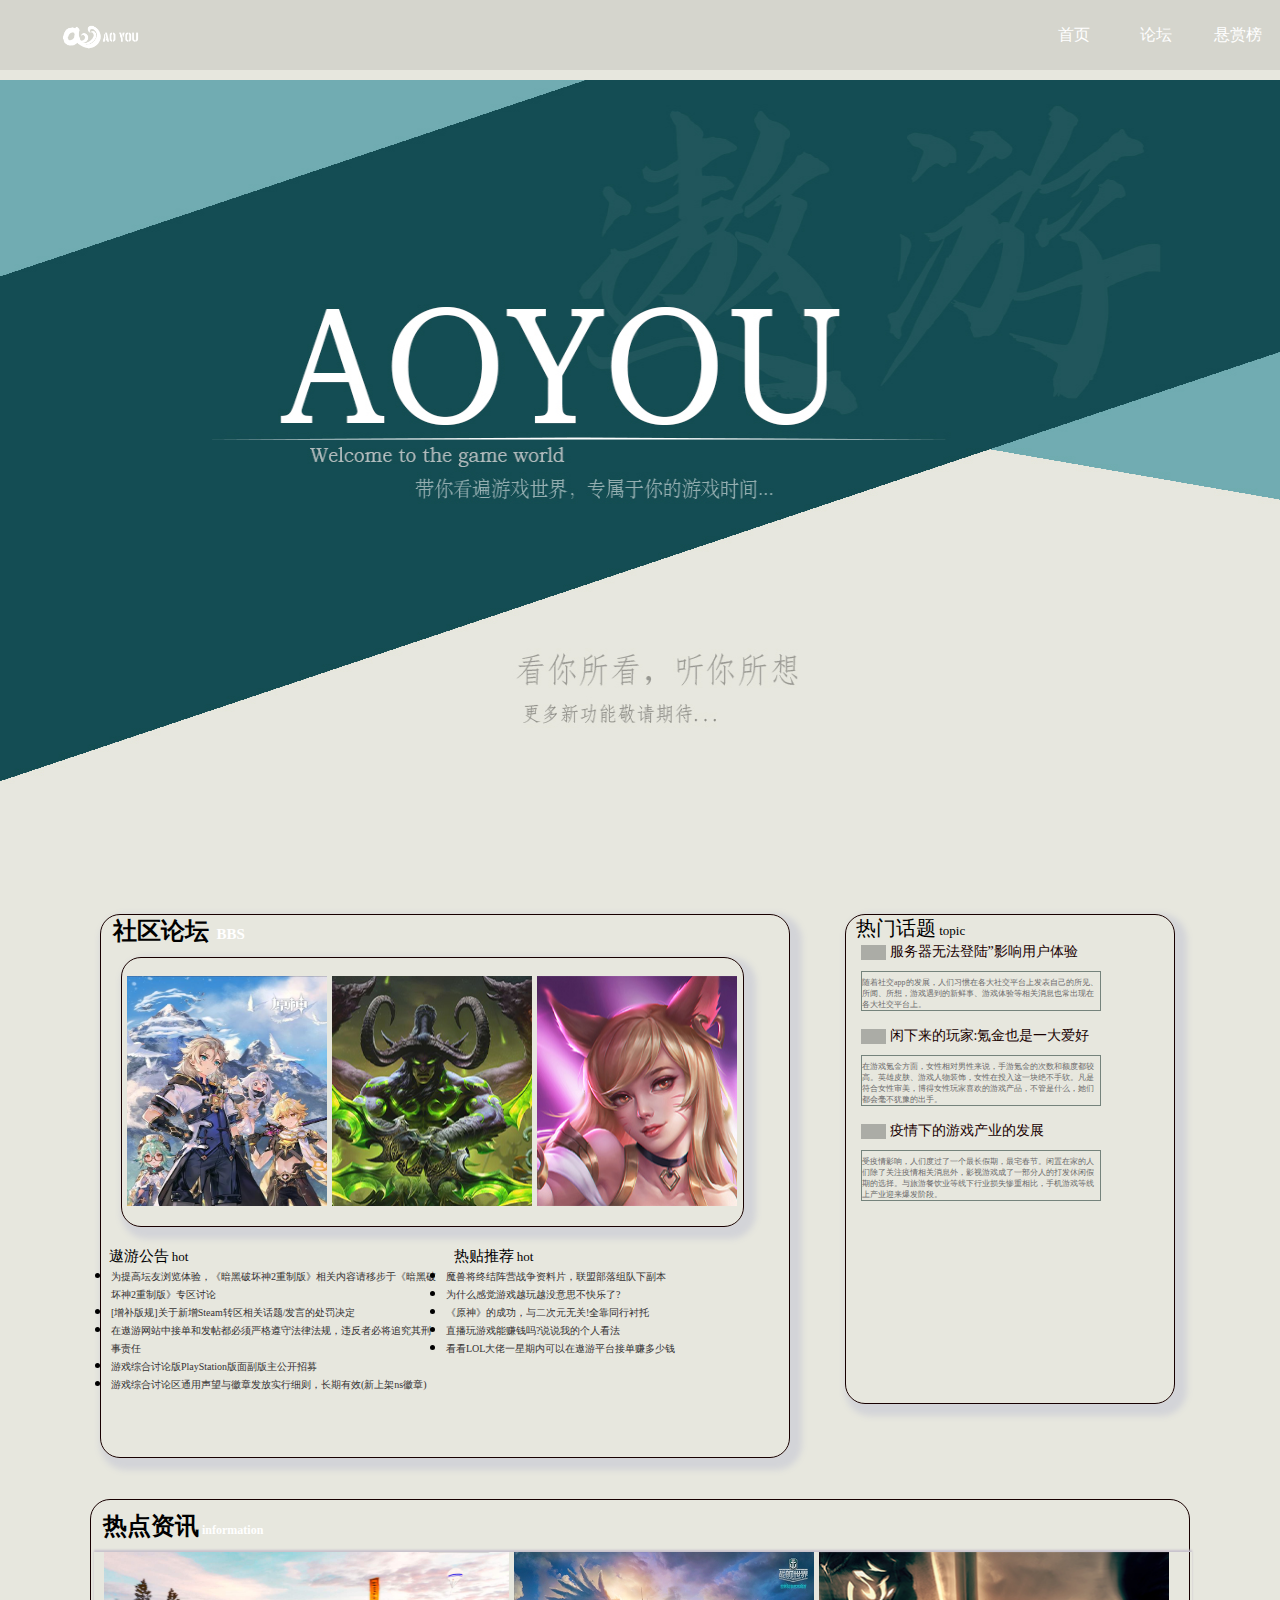
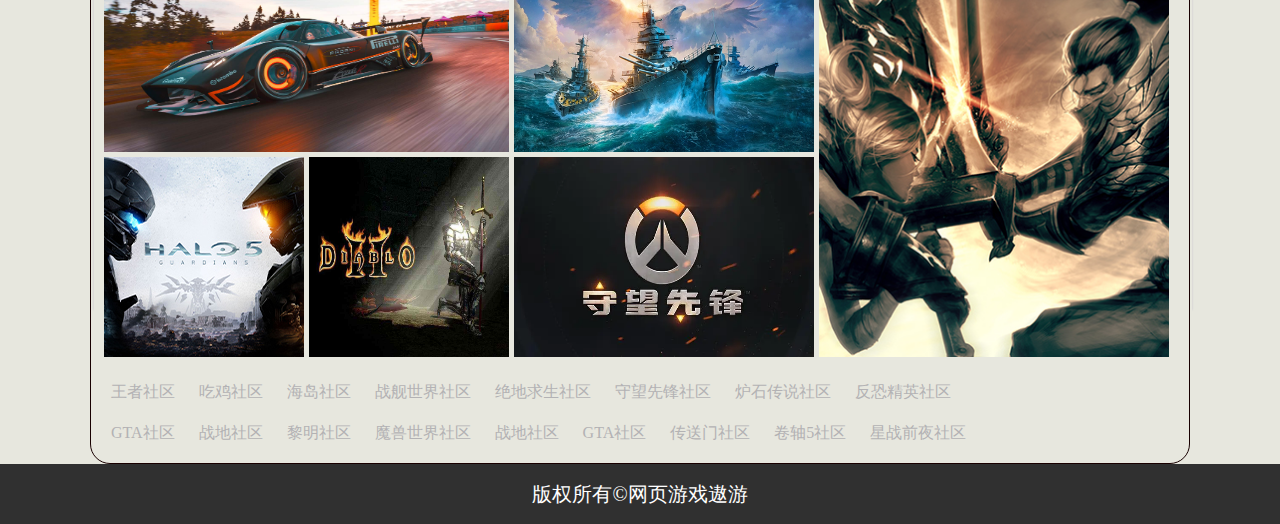
<file: aoyou-game-web/社区讨论/社区讨论1.html>
<!doctype html>
<html>

<head>
	<meta http-equiv="Content-Type" name="viewport" content="width=device-width, initial-scale=1" />
	<title>社区论坛</title>
	<link rel="stylesheet" href="css/base.css">
	<link rel="stylesheet" href="css/css.css">
</head>

<body>
	<div class="head">
		<div class="w">
			<div class="log">
				<img src="image/logo5.png" alt="">
			</div>
			<div class="dh_R">
				<ul>
					<li><a href="../主页/index.html">首页</a></li>
					<li><a href="社区讨论1.html">论坛</a></li>
					<li><a href="../项目网页/项目.html">悬赏榜</a></li>
					<!-- <li><a href="../登录注册/login.html">登录</a></li>
					<li><a href="../登录注册/register.html">注册</a></li> -->
				</ul>
			</div>
		</div>
	</div>
     <div class="banner">
     <img src="image/论坛.jpg" width="100%" height="800"/>
     </div>
	<div class="all">
		<div class="up">
			<div class="left">
			<h2>&nbsp;&nbsp;社区论坛<a>&nbsp;&nbsp;BBS</a></h2>
			<div class="left1">
				<li><img src="image/原神.jfif" alt=""></li>
				<li><img src="image/论坛3.jpg" alt=""></li>
				<li><img src="image/论坛4.jpg" alt=""></li>
			</div>
			<div class="left2">
				<div class="left2-1">
					<p>&nbsp;&nbsp;遨游公告<span>&nbsp;hot</span></p>
					<li><a href="#">为提高坛友浏览体验，《暗黑破坏神2重制版》相关内容请移步于《暗黑破坏神2重制版》专区讨论</a></li>
					<li><a href="#">[增补版规]关于新增Steam转区相关话题/发言的处罚决定</a></li>
					<li><a href="#">在遨游网站中接单和发帖都必须严格遵守法律法规，违反者必将追究其刑事责任</a></li>
					<li><a href="#">游戏综合讨论版PlayStation版面副版主公开招募</a></li>
					<li><a href="#">游戏综合讨论区通用声望与徽章发放实行细则，长期有效(新上架ns徽章)</a></li>

				</div>
				<div class="left2-2">
					<p>&nbsp;&nbsp;热贴推荐<span>&nbsp;hot</span></p>
					<li><a href="#">魔兽将终结阵营战争资料片，联盟部落组队下副本</a></li>
					<li><a href="#">为什么感觉游戏越玩越没意思不快乐了?</a></li>
					<li><a href="#">《原神》的成功，与二次元无关!全靠同行衬托</a></li>
					<li><a href="#">直播玩游戏能赚钱吗?说说我的个人看法</a></li>
					<li><a href="#">看看LOL大佬一星期内可以在遨游平台接单赚多少钱</a></li>
				</div>
				</div>
			</div>
				<div class="right">
					<p>&nbsp;&nbsp;热门话题<span>&nbsp;topic</span></p>
					<a href="#"><img src="image/未标题-1.jpg" />&nbsp;服务器无法登陆”影响用户体验</a>
					<div class="right1">
						<em> 随着社交app的发展，人们习惯在各大社交平台上发表自己的所见、所闻、所想，游戏遇到的新鲜事、游戏体验等相关消息也常出现在各大社交平台上。</em>
					</div>
					<a href="#"><img src="image/未标题-1.jpg" />&nbsp;闲下来的玩家:氪金也是一大爱好</a>
					<div class="right1">
						<em>
							在游戏氪金方面，女性相对男性来说，手游氪金的次数和额度都较高。英雄皮肤、游戏人物装饰，女性在投入这一块绝不手软。凡是符合女性审美，博得女性玩家喜欢的游戏产品，不管是什么，她们都会毫不犹豫的出手。</em>
					</div>
					<a href="#"><img src="image/未标题-1.jpg" />&nbsp;疫情下的游戏产业的发展</a>
					<div class="right1">
						<em>
							受疫情影响，人们度过了一个最长假期，最宅春节。闲置在家的人们除了关注疫情相关消息外，影视游戏成了一部分人的打发休闲假期的选择。与旅游餐饮业等线下行业损失惨重相比，手机游戏等线上产业迎来爆发阶段。</em>
					</div>
				</div>
			</div>
		<div class="down">
			<h2>&nbsp;&nbsp;热点资讯<a><span>&nbsp;information</span></a></h2>
			<div class="image">
				<div class="box1">
					<div class="top1"><img src="image/14.png" alt=""></div>
					<div class="topl"><img src="image/论坛1.jpg" alt=""></div>
					<div class="topl"><img src="image/暗黑破坏神.jfif" alt=""></div>
				</div>

				<div class="box2">
					<div class="zt"><img src="image/战舰世界.webp" alt=""></div>
					<div class="zt"><img src="image/守望先锋.webp" alt=""></div>
				</div>
				<div class="box3">
					<img src="image/论坛2.jpg" alt="">
				</div>
			</div>
			<div class="community1">
				<a href="#">王者社区</a>
				<a href="#">吃鸡社区</a>
				<a href="#">海岛社区</a>
				<a href="#">战舰世界社区</a>
				<a href="#">绝地求生社区</a>
				<a href="#">守望先锋社区</a>
				<a href="#">炉石传说社区</a>
				<a href="#">反恐精英社区</a>
			</div>
			<div class="community1">
				<a href="#">GTA社区</a>
				<a href="#">战地社区</a>
				<a href="#">黎明社区</a>
				<a href="#">魔兽世界社区</a>
				<a href="#">战地社区</a>
				<a href="#">GTA社区</a>
				<a href="#">传送门社区</a>
				<a href="#">卷轴5社区</a>
				<a href="#">星战前夜社区</a>
			</div>
		</div>
		<div class="end">
			<div class="img">
		<p>版权所有&copy;网页游戏遨游</p>
			</div>
		</div>
	</div>
</body>

</html>
</file>
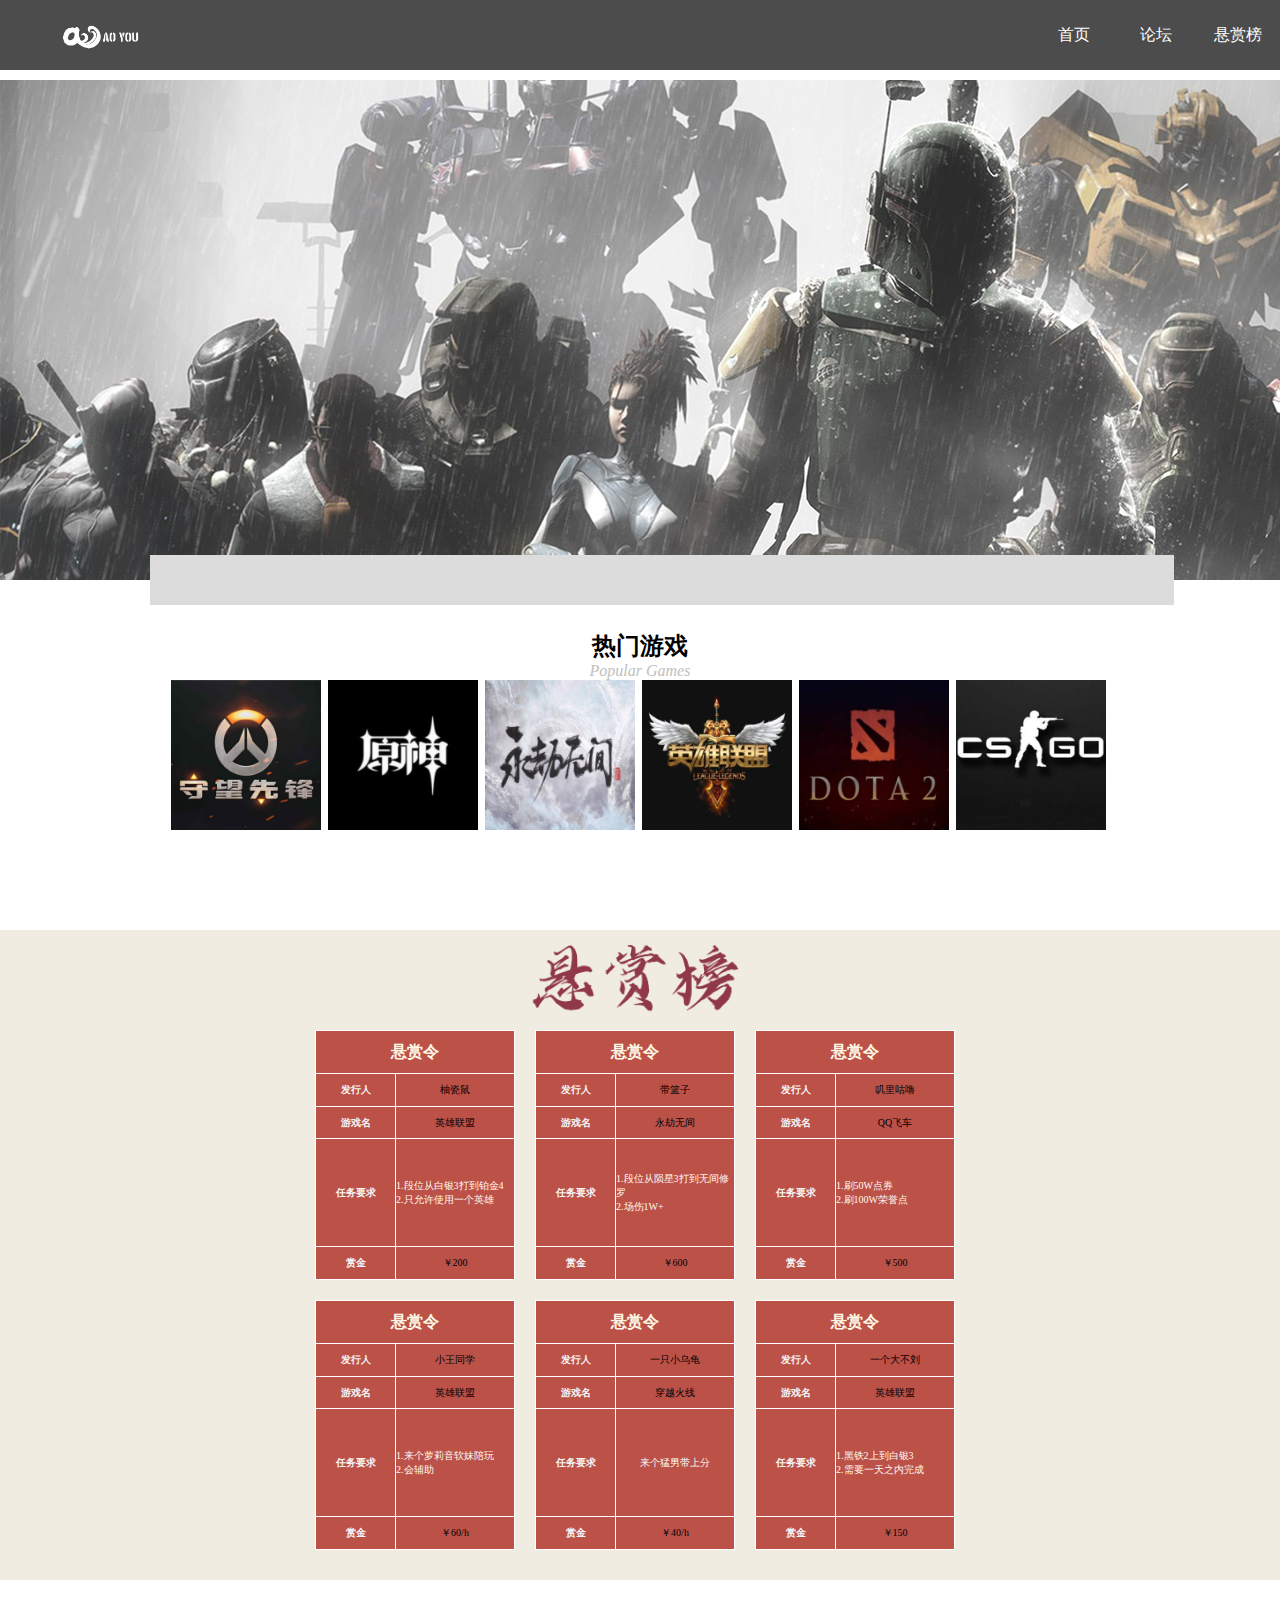
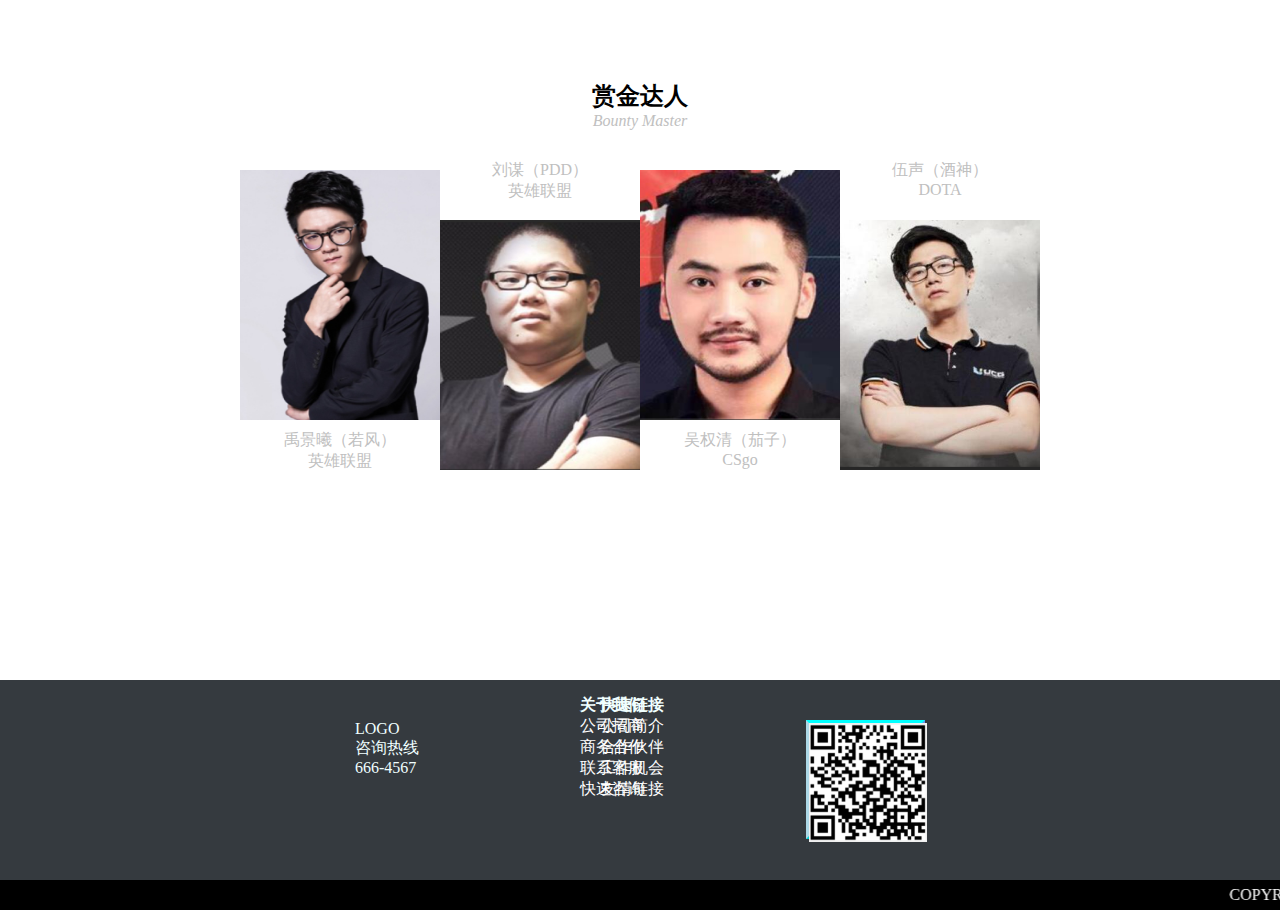
<file: aoyou-game-web/项目网页/项目.html>
<!DOCTYPE html>
<html lang="en">

<head>
    <meta charset="UTF-8">
    <meta http-equiv="X-UA-Compatible" content="IE=edge">
    <meta name="viewport" content="width=device-width, initial-scale=1.0">
    <title>Document</title>

    <script src="js/test.js"></script>
    <link rel="stylesheet" href="css/style.css">
    <link rel="stylesheet" href="css/base.css">
</head>

<body>
    <div class="head">
        <div class="www">
            <div class="log">
                <img src="photot/logo5.png" alt="">
            </div>
            <div class="dh_R">
                <ul>
                    <li><a href="../主页/index.html">首页</a></li>
                    <li><a href="../社区讨论/社区讨论1.html">论坛</a></li>
                    <li><a href="项目.html">悬赏榜</a></li>
                    <!-- <li><a href="">注册</a></li>
                    <li><a href="">登录</a></li> -->
                </ul>
            </div>
        </div>
    </div>
    <div class="banner">
        <div class="tv">
            <img src="photot/悬赏令2.jpg">
            <img src="photot/悬赏令3.jpg">
            <img src="photot/悬赏令4.jpg">
            <img src="photot/悬赏令5.jpg">
        </div>
    </div>
    <div class="show">
        <div class="middle"></div>
        <h2>热门游戏</h2>
        <p><i>Popular Games</i></p>
        <div class="box">

            <div class="box1"><img src="photot/11.jpg" alt=""></div>
            <div class="box1"><img src="photot/22.jpg" alt=""></div>
            <div class="box1"><img src="photot/33.jpg" alt=""></div>
            <div class="box1"><img src="photot/44.jpg" alt=""></div>
            <div class="box1"><img src="photot/55.jpg" alt=""></div>
            <div class="box1"><img src="photot/66.jpg" alt=""></div>
        </div>
    </div>
    <div class="show2">
        <div class="xsb">
            <img src="photot/悬赏榜.png">
        </div>
        <div class="box_2">
            <div class="w">
                <span class="box7">
                    <table border="1" class="bg" style="border-collapse: collapse; background-color: #bc5148;">
                        <tr>
                            <th colspan="2" style="text-align: center; height: 40px; color:#fef8e6
                            ">悬赏令</th>
                        </tr>
                        <tr style="text-align: center; height: 30px;">
                            <th style="width: 80px; font-size: 10px; color:#f6f5f5;">发行人</th>
                            <td style="font-size: 10px;">柚瓷鼠</td>
                        </tr>
                        <tr style="text-align: center; height: 30px;">
                            <th style="width: 80px; font-size: 10px; color:#f6f5f5;">游戏名</th>
                            <td style="font-size: 10px;">英雄联盟</td>
                        </tr>
                        <tr style="text-align: center; height: 100px;">
                            <th style="width: 80px; font-size: 10px; color:#f6f5f5;">任务要求</th>
                            <td style="font-size: 10px; color:floralwhite; text-align: left;">
                                <p>1.段位从白银3打到铂金4</p>
                                <p>2.只允许使用一个英雄</p>
                            </td>
                        </tr>
                        <tr style="text-align: center; height: 30px;">
                            <th style="width: 80px; font-size: 10px; color:#f6f5f5;">赏金</th>
                            <td style="font-size: 10px;">￥200</td>
                        </tr>
                    </table>
                </span>
                <span class="box7">
                    <table border="1" class="bg" style="border-collapse: collapse; background-color: #bc5148;">
                        <tr>
                            <th colspan="2" style="text-align: center; height: 40px;color:#fef8e6;">悬赏令</th>
                        </tr>
                        <tr style="text-align: center; height: 30px;">
                            <th style="width: 80px; font-size: 10px; color:#f6f5f5;">发行人</th>
                            <td style="font-size: 10px;">带篮子</td>
                        </tr>
                        <tr style="text-align: center; height: 30px;">
                            <th style="width: 80px; font-size: 10px; color:#f6f5f5;">游戏名</th>
                            <td style="font-size: 10px;">永劫无间</td>
                        </tr>
                        <tr style="text-align: center; height: 100px;">
                            <th style="width: 80px; font-size: 10px; color:#f6f5f5;">任务要求</th>
                            <td style="font-size: 10px;color:floralwhite;  text-align: left;">
                                <p>1.段位从陨星3打到无间修罗</p>
                                <p>2.场伤1W+</p>
                            </td>
                        </tr>
                        <tr style="text-align: center; height: 30px;">
                            <th style="width: 80px; font-size: 10px; color:#f6f5f5;">赏金</th>
                            <td style="font-size: 10px;">￥600</td>
                        </tr>
                    </table>
                </span>
                <span class="box7">
                    <table border="1" class="bg" style="border-collapse: collapse; background-color: #bc5148;">
                        <tr>
                            <th colspan="2" style="text-align: center; height: 40px;color:#fef8e6;">悬赏令</th>
                        </tr>
                        <tr style="text-align: center; height: 30px;">
                            <th style="width: 80px; font-size: 10px; color:#f6f5f5;">发行人</th>
                            <td style="font-size: 10px;">叽里咕噜</td>
                        </tr>
                        <tr style="text-align: center; height: 30px;">
                            <th style="width: 80px; font-size: 10px; color:#f6f5f5;">游戏名</th>
                            <td style="font-size: 10px;">QQ飞车</td>
                        </tr>
                        <tr style="text-align: center; height: 100px;">
                            <th style="width: 80px; font-size: 10px; color:#f6f5f5;">任务要求</th>
                            <td style="font-size: 10px;color:floralwhite;  text-align: left;">
                                <p>1.刷50W点券</p>
                                <p>2.刷100W荣誉点</p>
                            </td>
                        </tr>
                        <tr style="text-align: center; height: 30px;">
                            <th style="width: 80px; font-size: 10px; color:#f6f5f5;">赏金</th>
                            <td style="font-size: 10px;">￥500</td>
                        </tr>
                    </table>
                </span>
                <span class="box7">
                    <table border="1" class="bg" style="border-collapse: collapse; background-color: #bc5148;">
                        <tr>
                            <th colspan="2" style="text-align: center; height: 40px;color:#fef8e6;">悬赏令</th>
                        </tr>
                        <tr style="text-align: center; height: 30px;">
                            <th style="width: 80px; font-size: 10px; color:#f6f5f5;">发行人</th>
                            <td style="font-size: 10px;">小王同学</td>
                        </tr>
                        <tr style="text-align: center; height: 30px;">
                            <th style="width: 80px; font-size: 10px; color:#f6f5f5;">游戏名</th>
                            <td style="font-size: 10px;">英雄联盟</td>
                        </tr>
                        <tr style="text-align: center; height: 100px;">
                            <th style="width: 80px; font-size: 10px; color:#f6f5f5;">任务要求</th>
                            <td style="font-size: 10px;color:floralwhite;  text-align: left;">
                                <p>1.来个萝莉音软妹陪玩</p>
                                <p>2.会辅助</p>
                            </td>
                        </tr>
                        <tr style="text-align: center; height: 30px;">
                            <th style="width: 80px; font-size: 10px; color:#f6f5f5;">赏金</th>
                            <td style="font-size: 10px;">￥60/h</td>
                        </tr>
                    </table>
                </span>
                <span class="box7">
                    <table border="1" class="bg" style="border-collapse: collapse; background-color: #bc5148;">
                        <tr>
                            <th colspan="2" style="text-align: center; height: 40px;color:#fef8e6;">悬赏令</th>
                        </tr>
                        <tr style="text-align: center; height: 30px;">
                            <th style="width: 80px; font-size: 10px; color:#f6f5f5;">发行人</th>
                            <td style="font-size: 10px;">一只小乌龟</td>
                        </tr>
                        <tr style="text-align: center; height: 30px;">
                            <th style="width: 80px; font-size: 10px; color:#f6f5f5;">游戏名</th>
                            <td style="font-size: 10px;">穿越火线</td>
                        </tr>
                        <tr style="text-align: center; height: 100px;">
                            <th style="width: 80px; font-size: 10px; color:#f6f5f5;">任务要求</th>
                            <td style="font-size: 10px;color:floralwhite; ">
                                <p>来个猛男带上分</p>
                            </td>
                        </tr>
                        <tr style="text-align: center; height: 30px;">
                            <th style="width: 80px; font-size: 10px; color:#f6f5f5;">赏金</th>
                            <td style="font-size: 10px;">￥40/h</td>
                        </tr>
                    </table>
                </span>
                <span class="box7">
                    <table border="1" class="bg" style="border-collapse: collapse; background-color: #bc5148; ">
                        <tr>
                            <th colspan="2" style="text-align: center; height: 40px;color:#fef8e6;">悬赏令</th>
                        </tr>
                        <tr style="text-align: center; height: 30px;">
                            <th style="width: 80px; font-size: 10px; color:#f6f5f5;">发行人</th>
                            <td style="font-size: 10px;">一个大不刘</td>
                        </tr>
                        <tr style="text-align: center; height: 30px;">
                            <th style="width: 80px; font-size: 10px; color:#f6f5f5;">游戏名</th>
                            <td style="font-size: 10px;">英雄联盟</td>
                        </tr>
                        <tr style="text-align: center; height: 100px;">
                            <th style="width: 80px; font-size: 10px; color:#f6f5f5;">任务要求</th>
                            <td style="font-size: 10px;color:floralwhite;  text-align: left;">
                                <p>1.黑铁2上到白银3</p>
                                <p>2.需要一天之内完成</p>
                            </td>
                        </tr>
                        <tr style="text-align: center; height: 30px;">
                            <th style="width: 80px; font-size: 10px; color:#f6f5f5;">赏金</th>
                            <td style="font-size: 10px;">￥150</td>
                        </tr>
                    </table>
                </span>
            </div>
        </div>
    </div>

    <div class="team">
        <h2>赏金达人</h2>
        <p><i>Bounty Master</i></p>
        <div class="box_3">
            <div class="ww">
                <div class="box11">
                    <img src="photot/111.jpg">
                    <div class="box15">
                        <p>禹景曦（若风）</p>
                        <p>英雄联盟</p>
                    </div>
                </div>
                <div class="box12">
                    <img src="photot/222.jpg">
                    <div class="box16">
                        <p>刘谋（PDD）</p>
                        <p>英雄联盟</p>
                    </div>
                </div>
                <div class="box11">
                    <img src="photot/333.jpg">
                    <div class="box15">
                        <p>吴权清（茄子）</p>
                        <p>CSgo</p>
                    </div>
                </div>
                <div class="box12">
                    <img src="photot/444.jpg">
                    <div class="box16">
                        <p>伍声（酒神）</p>
                        <p>DOTA</p>
                    </div>
                </div>
            </div>

        </div>
    </div>
    <div class="final">
        <div class="no1">
            <div class="logo">LOGO</div>
            <div class="number">
                <p>咨询热线</p>
                <p>666-4567</p>
            </div>
        </div>
        <div class="no2">
            <h4>快速链接</h4>
            <li><a href="#">公司简介</a></li>
            <li><a href="#">合作伙伴</a></li>
            <li><a href="#">工作机会</a></li>
            <li><a href="#">友情链接</a></li>
        </div>
        <div class="no3">
            <h4>关于我们</h4>
            <li><a href="#">公司招商</a></li>
            <li><a href="#">商务合作</a></li>
            <li><a href="#">联系客服</a></li>
            <li><a href="#">快速咨询</a></li>
        </div>

        <div class="no4">
            <img src="photot/6T({N2(W_1XWT)G9TIZEM7I.png" alt="text">
        </div>

        <div class="footer">
            <marquee>
                <p>COPYRIGHT ☉湘TikP备999999999号—IPLS证书：湘L—20020814</p>
            </marquee>
        </div>
    </div>
</body>

</html>
</file>
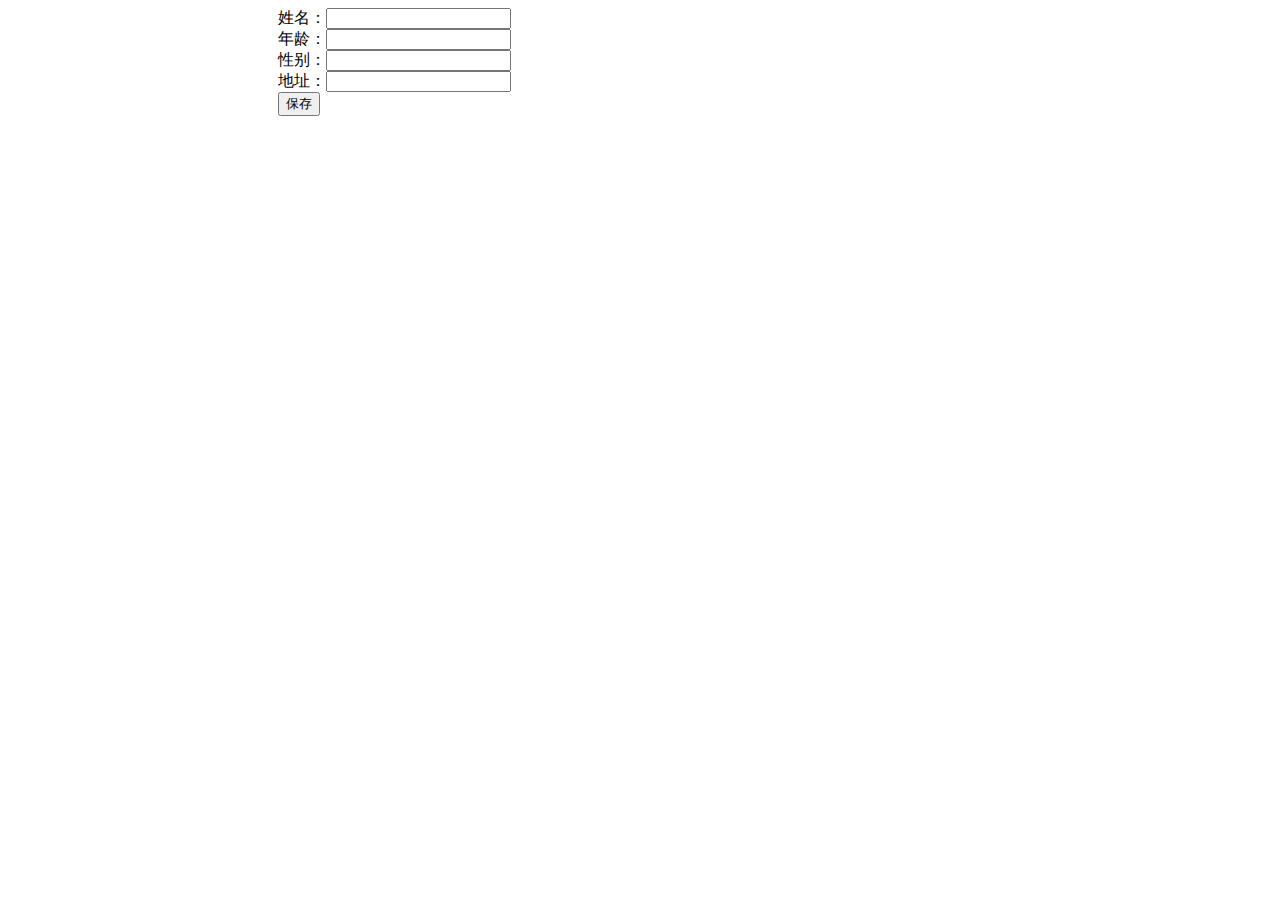
<file: service/demo/src/main/resources/templates/insertPage.html>
<!DOCTYPE html>
<html lang="en" xmlns:th="http://www.thymeleaf.org">
<head>
    <meta charset="UTF-8">
    <title>添加用户</title>
    <link rel="stylesheet" type="text/css" th:href="@{/css/bootstrap.css}"/>
</head>

<body>

<div style="width:800px;height:100%;margin-left:270px;">
    <form action="/user/insert" method="get">
        姓名：<input class="form-control" type="text" th:value="${name}" name="name"><br>
        年龄：<input class="form-control" type="text" th:value="${age}" name="age"><br>
        性别：<input class="form-control" type="text" th:value="${sex}" name="sex"><br>
        地址：<input class="form-control" type="text" th:value="${address}" name="address"><br>
        <button class="btn btn-primary btn-lg btn-block">保存</button>
    </form>
</div>

</body>
</html>
</file>
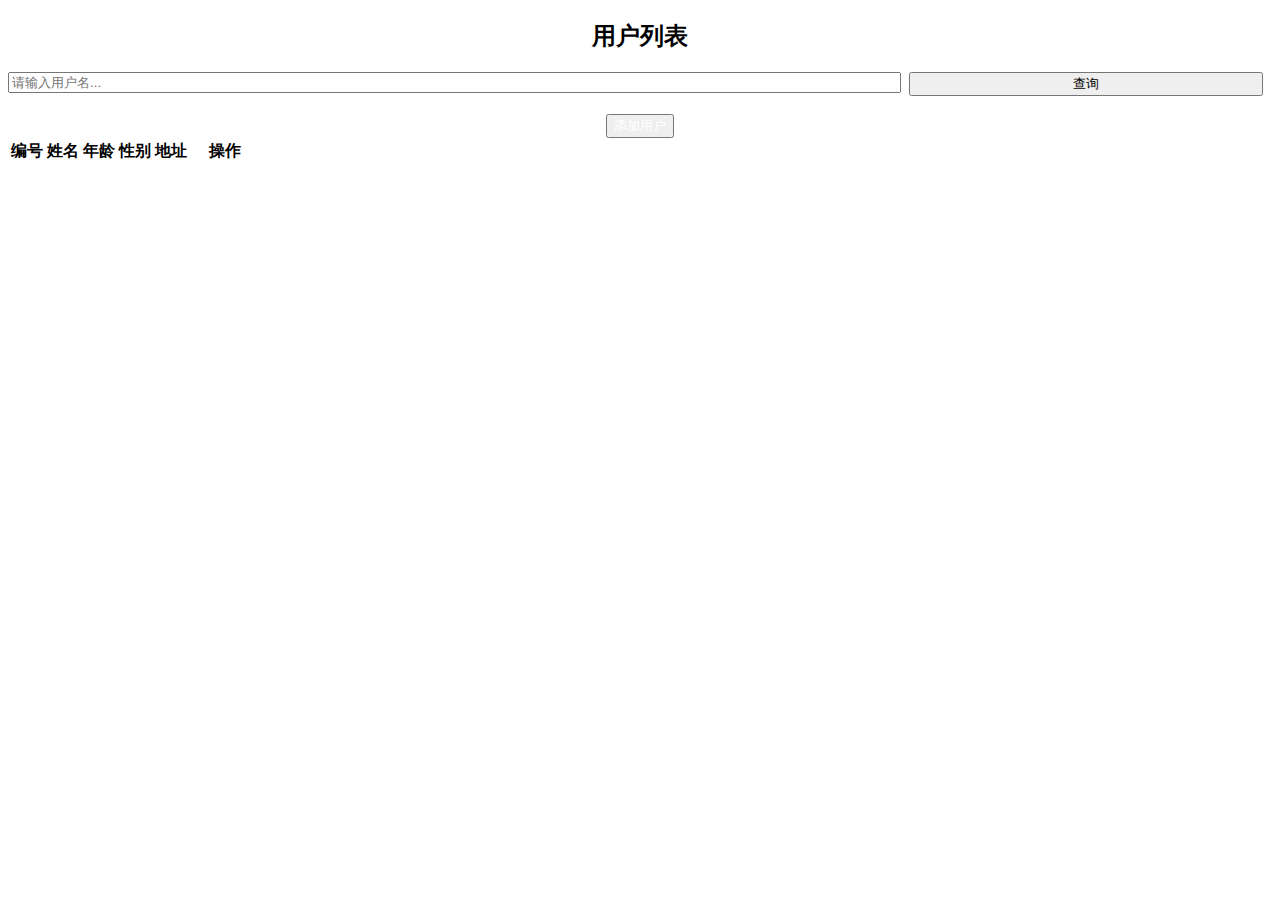
<file: service/demo/src/main/resources/templates/other.html>
<!DOCTYPE html>
<html lang="en" xmlns:th="http://www.thymeleaf.org">
<head>
    <meta http-equiv="Content-Type" content="text/html; charset=UTF-8"/>
    <title>用户列表</title>
    <link rel="stylesheet" type="text/css" th:href="@{/css/bootstrap.css}"/>
    <script type="text/javascript" th:src="@{/js/jquery.min.js}"></script>
    <script type="text/javascript" th:src="@{/js/bootstrap.min.js}"></script>
</head>

<style>
    a {
        color: #fff;
    }
</style>

<body>
<h2 style="text-align: center">用户列表</h2>
<div style="text-align: center;">
    <div class="btn-group">
        <form th:action="@{'/user/find'}">
            <input name="name" class="form-control" type="text" placeholder="请输入用户名..." style="float: left; width:70%;"/>
            <input class="btn btn-primary form-control" type="submit" value="查询" style="width: 28%"/>
        </form>
    </div>&nbsp&nbsp
    <div class="btn-group">
        <button class="btn btn-primary form-control btn-sm"><a th:href="@{'/user/insertPage'}">添加用户</a></button>
    </div>
</div>
<table class="table table-striped table-bordered table-hover text-center">
    <thead>
    <tr style="text-align:center">
        <th>编号</th>
        <th>姓名</th>
        <th>年龄</th>
        <th>性别</th>
        <th>地址</th>
        <th>操作</th>
    </tr>
    </thead>
    <tbody>
    <tr th:each="users:${users}">
        <td th:text="${users.id}"></td>
        <td th:text="${users.name}"></td>
        <td th:text="${users.age}"></td>
        <td th:text="${users.sex}"></td>
        <td th:text="${users.address}"></td>
        <td>
            <a class="btn btn-primary" th:href="@{'/user/updatePage/'+${users.id}}">修改</a>
            <a class="btn btn-danger" th:href="@{'/user/delete/'+${users.id}}">删除</a>
        </td>
    </tr>
    </tbody>
</table>
</body>
</html>
</file>
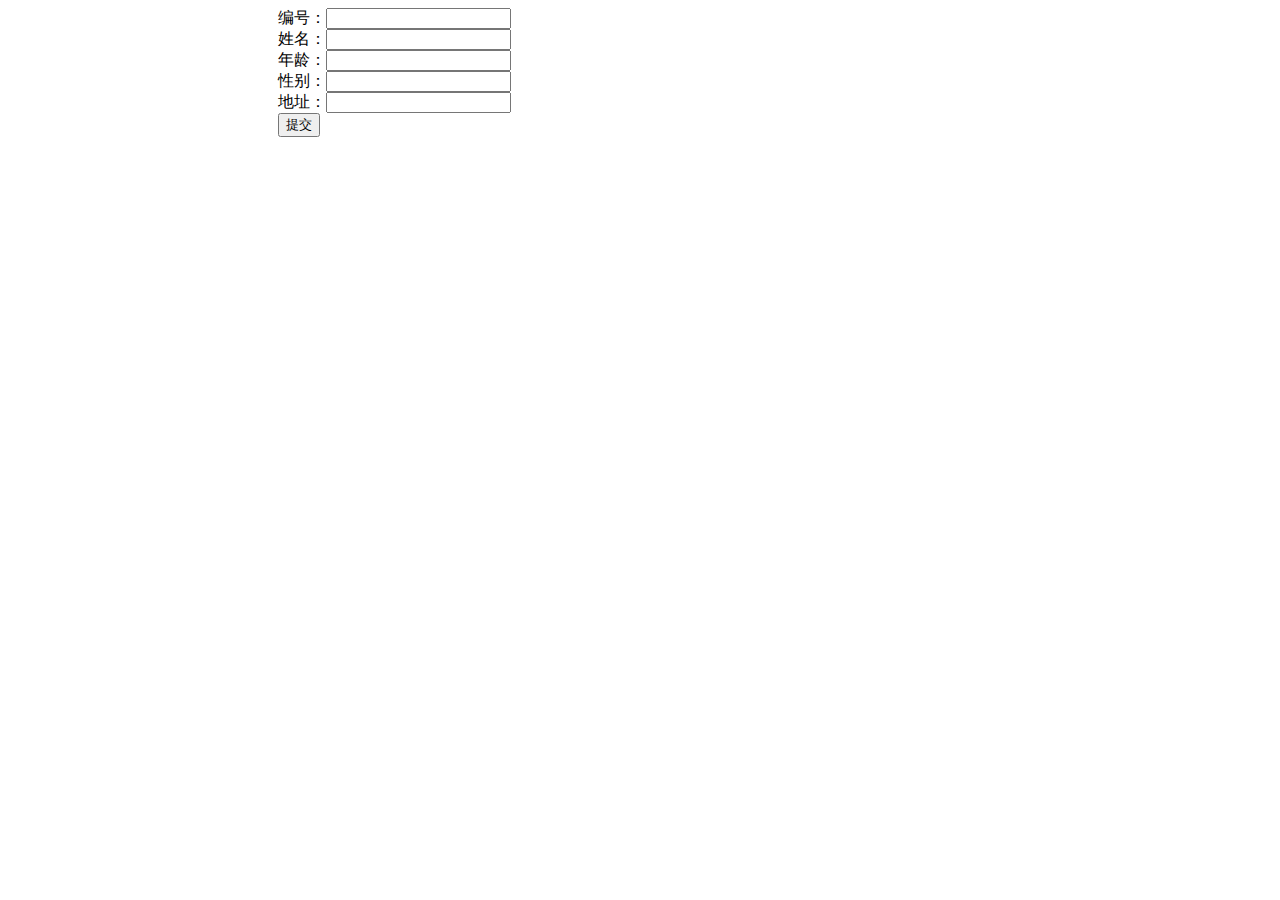
<file: service/demo/src/main/resources/templates/updatePage.html>
<!DOCTYPE html>
<html lang="en" xmlns:th="http://www.thymeleaf.org">
<head>
    <meta charset="UTF-8">
    <title>修改用户</title>
    <link rel="stylesheet" type="text/css" th:href="@{/css/bootstrap.css}"/>
</head>
<body>

<div style="width:800px;height:100%;margin-left:270px;">
    <form action="/user/update" method="post">
        编号：<input class="form-control" name="id" type="text" th:value="${user.id}" readonly="readonly"><br>
        姓名：<input class="form-control" type="text" th:value="${user.name}" name="name"><br>
        年龄：<input class="form-control" type="text" th:value="${user.age}" name="age"><br>
        性别：<input class="form-control" type="text" th:value="${user.sex}" name="sex"><br>
        地址：<input class="form-control" type="text" th:value="${user.address}" name="address"><br>
        <button class="btn btn-primary btn-lg btn-block" type="submit">提交</button>
    </form>
</div>

</body>
</html>
</file>
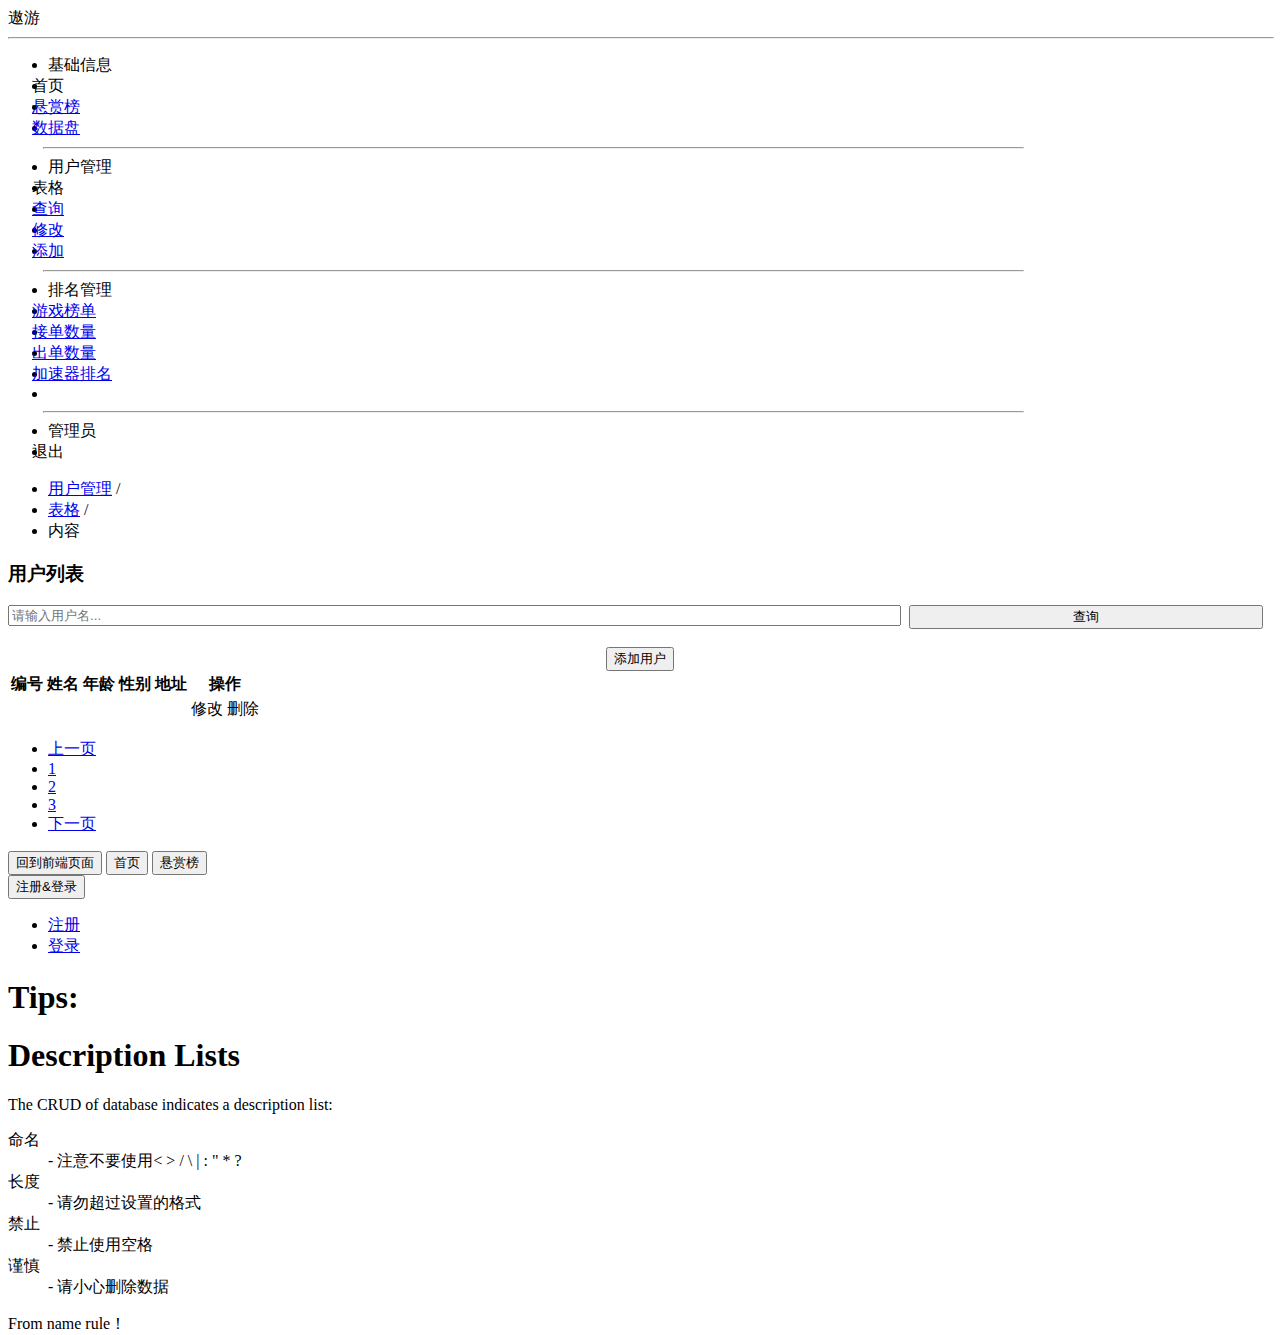
<file: service/demo/src/main/resources/templates/userList.html>
<!DOCTYPE html>
<html lang="en" xmlns:th="http://www.thymeleaf.org">
<!--xmlns="http://www.w3.org/1999/xhtml"-->
<head>
    <meta charset="utf-8">
    <title></title>
    <link rel="stylesheet" th:href="@{/css/bootstrap.css}">
    <link rel="stylesheet" th:href="@{/css/bootstrap-grid.min.css}">

    <style type="text/css">
        .nav-link {
            margin-left: -1em;
        }

        .nav-hr-1 {
            width: 100%;
        }

        .nav-hr-2 {
            width: 80%;
            margin-left: -0.3em;
        }

        .col-3 span {
            display: inline-block;
            width: 75px;
            height: 75px;
            margin: 6px;
            background-color: #f9f9f9;
        }
    </style>
</head>
<body>
<div class="container-fluid">

    <div class="row" style="height: 978px;">
        <div class="col-md-1 col-md-push-3">
            <!-- 垂直导航栏 -->
            <nav class="navbar">
                <!-- logo -->
                <a class="navbar-brand" th:href="@{gameIndex}"><img th:src="@{/img/logo2.png}" alt="">遨游</a>
                <hr class="nav-hr-1">
                <!-- 列表信息Links -->
                <ul class="nav-item list-unstyled justify-content-center">
                    <li class="nav-header text-secondary">
                        基础信息
                    </li>
                    <li>
                        <a class="nav-link active" th:href="@{gameIndex}">首页</a>
                    </li>
                    <li>
                        <a class="nav-link" href="#">悬赏榜</a>
                    </li>
                    <li>
                        <a class="nav-link" href="#">数据盘</a>
                    </li>
                    <hr class="nav-hr-2">
                    <li class="nav-header text-secondary">
                        用户管理
                    </li>
                    <li>
                        <a class="nav-link" th:href="@{userList}">表格</a>
<!--                        不能写userList.html了，因为重新定了-->
                    </li>
                    <li>
                        <a class="nav-link" href="#">查询</a>
                    </li>
                    <li>
                        <a class="nav-link" href="#">修改</a>
                    </li>
                    <li>
                        <a class="nav-link" href="#">添加</a>
                    </li>
                    <hr class="nav-hr-2">
                    <li class="nav-header text-secondary">
                        排名管理
                    </li>
                    <li>
                        <a class="nav-link" href="#">游戏榜单</a>
                    </li>
                    <li>
                        <a class="nav-link" href="#">接单数量</a>
                    </li>
                    <li>
                        <a class="nav-link" href="#">出单数量</a>
                    </li>
                    <li>
                        <a class="nav-link" href="#">加速器排名</a>
                    </li>

                    <li class="divider ">
                    </li>
                    <hr class="nav-hr-2">
                    <li class="text-secondary">
                        管理员
                    </li>
                    <li>
                        <a class="nav-link" th:href="@{userLogin}">退出</a>
                    </li>
                </ul>
            </nav>


        </div>

        <!-- 中间内容 -->
        <div class="col-md-8 col-md-pull-9 ">
            <div class="row">
                <div class="col-12 bg-light">

                    <ul class="breadcrumb">
                        <li>
                            <a href="#">用户管理</a> <span class="divider">/</span>
                        </li>
                        <li>
                            <a href="#">表格</a> <span class="divider">/</span>
                        </li>
                        <li class="active">
                            内容
                        </li>
                    </ul>

                </div>


                <div class="col-12 bg-light">
                    <h3 align="left">用户列表</h3>
                </div>

                <div style="text-align: center;">
                    <div class="btn-group">
                        <form th:action="@{'/user/find'}">
                            <input name="name" class="form-control" type="text" placeholder="请输入用户名..." style="float: left; width:70%;"/>
                            <input class="btn btn-primary form-control" type="submit" value="查询" style="width: 28%"/>
                        </form>
                    </div>&nbsp&nbsp
                    <div class="btn-group">
                        <button class="btn btn-primary form-control btn-sm"><a th:href="@{'/user/insertPage'}">添加用户</a></button>
                    </div>
                </div>

                <!-- 下面是用户数据表格 -->
                <div class="col-md-12 col-md-pull-9 bg-light">
                    <table class="table table-bordered">
                        <thead>
                        <tr style="text-align:center">
                            <th>编号</th>
                            <th>姓名</th>
                            <th>年龄</th>
                            <th>性别</th>
                            <th>地址</th>
                            <th>操作</th>
                        </tr>
                        </thead>
                        <tbody>
                        <tr th:each="users:${users}">
                            <td th:text="${users.id}"></td>
                            <td th:text="${users.name}"></td>
                            <td th:text="${users.age}"></td>
                            <td th:text="${users.sex}"></td>
                            <td th:text="${users.address}"></td>
                            <td>
                                <a class="btn btn-primary" th:href="@{'/user/updatePage/'+${users.id}}">修改</a>
                                <a class="btn btn-danger" th:href="@{'/user/delete/'+${users.id}}">删除</a>
                            </td>
                        </tr>
                        </tbody>
                    </table>

                    <!-- 这是按钮组 .active 是高亮，当前页面 -->
                    <ul class="pagination justify-content-end">
                        <li class="page-item"><a class="page-link" href="#">上一页</a></li>
                        <li class="page-item"><a class="page-link" href="#">1</a></li>
                        <li class="page-item"><a class="page-link" href="#">2</a></li>
                        <li class="page-item"><a class="page-link" href="#">3</a></li>
                        <li class="page-item"><a class="page-link" href="#">下一页</a></li>
                    </ul>
                </div>


            </div>
        </div> <!-- 中间wrapper内容 -->

        <!-- 右边wrapper内容 -->
        <div class="col-md-3 col-md-pull-9 bg-light">
            <div class="row">
                <div class="col-12 mb-5">
                    <div class="btn-group" style="margin-top: 0.5rem;">
                        <button type="button" class="btn btn-primary">回到前端页面</button>
                        <button type="button" class="btn btn-primary">首页</button>
                        <button type="button" class="btn btn-primary">悬赏榜</button>
                        <div class="btn-group">
                            <button type="button" class="btn btn-primary dropdown-toggle" data-bs-toggle="dropdown">
                                注册&登录
                            </button>
                            <ul class="dropdown-menu">
                                <li><a class="dropdown-item" href="#">注册</a></li>
                                <li><a class="dropdown-item" href="#">登录</a></li>
                            </ul>
                        </div>
                    </div>

                </div>

                <div class="col-12">
                    <h1><span class="badge bg-warning">Tips:</span></h1>

                    <div class="container mt-3">
                        <h1>Description Lists</h1>
                        <p>The CRUD of database indicates a description list:</p>
                        <dl>
                            <dt>命名</dt>
                            <dd>- 注意不要使用< > / \ | : " * ?</dd>
                            <dt>长度</dt>
                            <dd>- 请勿超过设置的格式</dd>
                            <dt>禁止</dt>
                            <dd>- 禁止使用空格</dd>
                            <dt>谨慎</dt>
                            <dd>- 请小心删除数据</dd>
                        </dl>
                        <footer class="blockquote-footer">From name rule！</footer>
                    </div>


                </div>
            </div>
        </div>
    </div>
    <!-- 下面是最外层wrapper -->
</div>


<!-- js文件	 -->
<script th:src="@{/js/jquery.min.js}" type="text/javascript"></script>
<script th:src="@{/js/jquery.slim.min.js}" type="text/javascript"></script>
<script th:src="@{/js/bootstrap.min.js}" type="text/javascript"></script>
<script th:src="@{/js/bootstrap.bundle.js}" type="text/javascript"></script>
<script src="https://cdn.staticfile.org/twitter-bootstrap/5.1.1/js/bootstrap.bundle.min.js"></script>
</body>
</html>
</file>
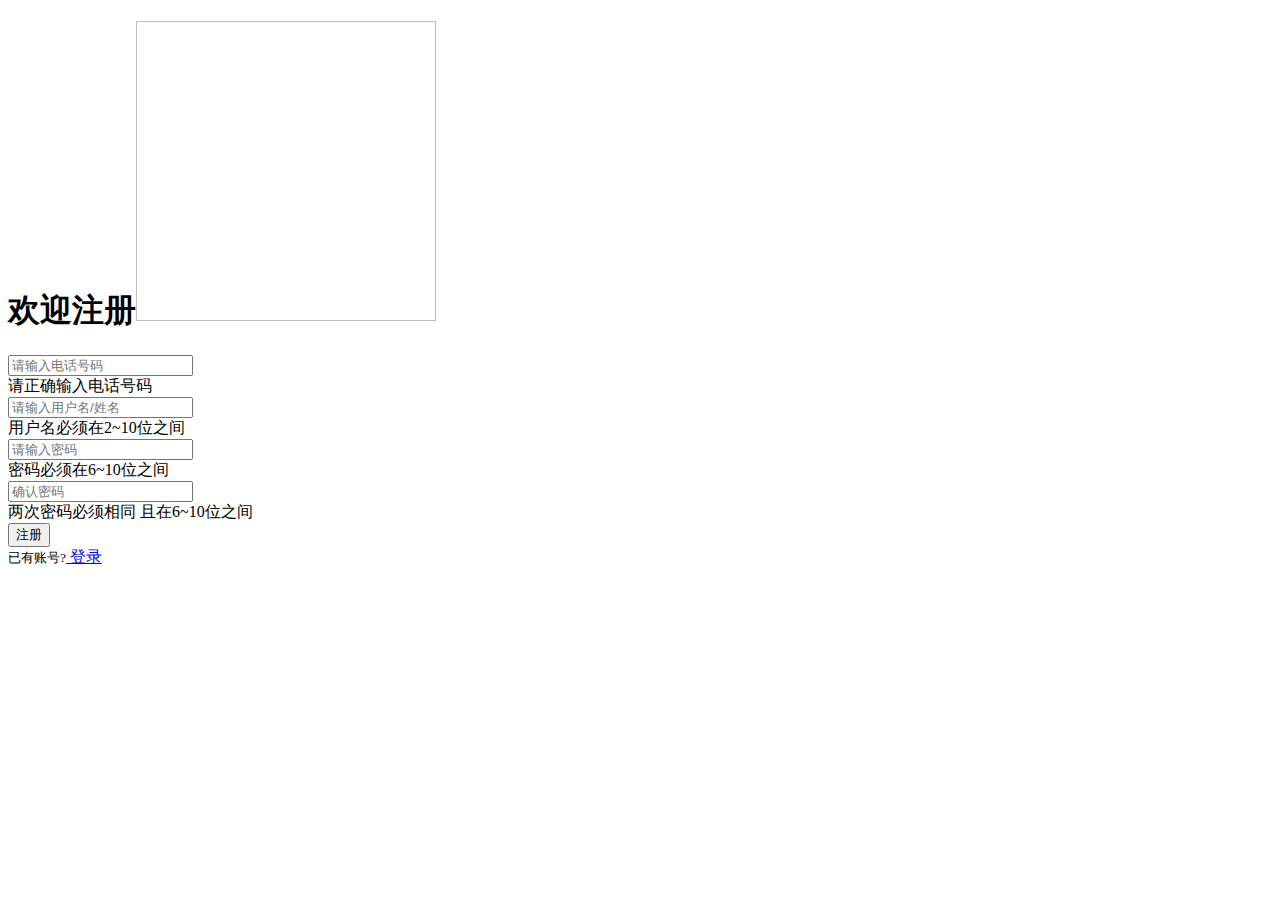
<file: service/demo/src/main/resources/templates/userRegister.html>
<!DOCTYPE html>
<html lang="en" xmlns:th="http://www.thymeleaf.org">
<head>
    <meta charset="utf-8">
    <meta http-equiv="X-UA-Compatible" content="IE=edge">
    <title></title>
    <meta name="description" content="">
    <meta name="viewport" content="width=device-width, initial-scale=1, shrink-to-fit=no">
    <meta name="robots" content="all,follow">
    <!-- Bootstrap CSS-->
    <link rel="stylesheet" href="https://ajax.aspnetcdn.com/ajax/bootstrap/4.2.1/css/bootstrap.min.css">
    <link rel="stylesheet" href="https://fonts.googleapis.com/css?family=Poppins:300,400,700">
    <link rel="stylesheet" th:href="@{/css/style.default.css}" id="theme-stylesheet">
</head>
<body>
<div class="box">
    <div class="page login-page">
        <div class="container d-flex align-items-center">
            <div class="form-holder has-shadow">
                <div class="row">
                    <!-- Logo & Information Panel-->
                    <div class="col-lg-6">
                        <div class="info d-flex align-items-center">
                            <div class="content">
                                <div class="logo">
                                    <h1>欢迎注册<img th:src="@{/img/logo6.png}" width="300" height="300"></h1>
                                </div>
                                <p></p>
                            </div>
                        </div>
                    </div>
                    <!-- Form Panel    -->
                    <div class="col-lg-6 bg-white">
                        <div class="form d-flex align-items-center">
                            <div class="content">
                                <div class="form-group">
                                    <input name="registertelephone" type="telephone" class="input-material"
                                           id="register-telephone" placeholder="请输入电话号码">
                                    <div class="invalid-feedback">
                                        请正确输入电话号码
                                    </div>
                                </div>
                                <div class="form-group">
                                    <input id="register-username" class="input-material" type="text"
                                           name="registerUsername" placeholder="请输入用户名/姓名">
                                    <div class="invalid-feedback">
                                        用户名必须在2~10位之间
                                    </div>
                                </div>
                                <div class="form-group">
                                    <input id="register-password" class="input-material" type="password"
                                           name="registerPassword" placeholder="请输入密码">
                                    <div class="invalid-feedback">
                                        密码必须在6~10位之间
                                    </div>
                                </div>
                                <div class="form-group">
                                    <input id="register-passwords" class="input-material" type="password"
                                           name="registerPasswords" placeholder="确认密码">
                                    <div class="invalid-feedback">
                                        两次密码必须相同 且在6~10位之间
                                    </div>
                                </div>
                                <div class="form-group">
                                    <button id="regbtn" type="button" name="registerSubmit" class="btn btn-primary">注册
                                    </button>
                                </div>
                                <small>已有账号?</small><a href="login.html" class="signup">&nbsp;登录</a>
                            </div>
                        </div>
                    </div>
                </div>
            </div>
        </div>
    </div>
</div>
<!-- JavaScript files-->
<script src="https://libs.baidu.com/jquery/1.10.2/jquery.min.js"></script>
<script src="https://ajax.aspnetcdn.com/ajax/bootstrap/4.2.1/bootstrap.min.js"></script>
<script>
    $(function () {
        /*错误class  form-control is-invalid
        正确class  form-control is-valid*/
        var flagtelephone = false;
        var flagName = false;
        var flagPas = false;
        var flagPass = false;

        var telephone, name, passWord, passWords;
        /*验证电话号码*/
        $("#register-telephone").change(function () {
            telephone = $("#register-telephone").val();
            if (telephone.length < 0 || telephone.length > 13 || telephone.length == 613) {
                $("#register-telephone").removeClass("form-control is-valid")
                $("#register-telephone").addClass("form-control is-invalid");
                flagtelephone = false;
            } else {
                $("#register-telephone").removeClass("form-control is-invalid")
                $("#register-telephone").addClass("form-control is-valid");
                flagtelephone = true;
            }
        })
        /*验证用户名*/
        $("#register-username").change(function () {
            name = $("#register-username").val();
            if (name.length < 2 || name.length > 10) {
                $("#register-username").removeClass("form-control is-valid")
                $("#register-username").addClass("form-control is-invalid");
                flagName = false;
            } else {
                $("#register-username").removeClass("form-control is-invalid")
                $("#register-username").addClass("form-control is-valid");
                flagName = true;
            }
        })
        /*验证密码*/
        $("#register-password").change(function () {
            passWord = $("#register-password").val();
            if (passWord.length < 6 || passWord.length > 18) {
                $("#register-password").removeClass("form-control is-valid")
                $("#register-password").addClass("form-control is-invalid");
                flagPas = false;
            } else {
                $("#register-password").removeClass("form-control is-invalid")
                $("#register-password").addClass("form-control is-valid");
                flagPas = true;
            }
        })
        /*验证确认密码*/
        $("#register-passwords").change(function () {
            passWords = $("#register-passwords").val();
            if ((passWord != passWords) || (passWords.length < 6 || passWords.length > 18)) {
                $("#register-passwords").removeClass("form-control is-valid")
                $("#register-passwords").addClass("form-control is-invalid");
                flagPass = false;
            } else {
                $("#register-passwords").removeClass("form-control is-invalid")
                $("#register-passwords").addClass("form-control is-valid");
                flagPass = true;
            }
        })


        $("#regbtn").click(function () {
            if (flagName && flagPas && flagPass) {
                localStorage.setItem("name", name);
                localStorage.setItem("passWord", passWord);
                location = "login.html"
            } else {
                if (!flagName) {
                    $("#register-username").addClass("form-control is-invalid");
                }
                if (!flagPas) {
                    $("#register-password").addClass("form-control is-invalid");
                }
                if (!flagPass) {
                    $("#register-passwords").addClass("form-control is-invalid");
                }
            }
        })
    })
</script>
</body>
</html>
</file>
<file: aoyou-game-web/社区讨论/css/base.css>
*{
    
    margin: 0;
    padding: 0;
    box-sizing: border-box;
}
a{
    text-decoration: none;
}
a:hover{
    color: rgb(62, 3, 73);
    text-decoration: none;
}
em,li{
    font-style: normal;
}
input,button{
    cursor: pointer;
    border: 0;
    outline: none;
}
</file>
<file: aoyou-game-web/社区讨论/css/css.css>
@charset "utf-8";
/* CSS Document */
.end{
    height: 60px;
    line-height: 60px;
    background-color: #303030;
}
.end .img p{
    font-size: 20px;
    text-align: center;
    color: white;
}
.img{
    width: 950px;
    margin: 0 auto;
}
a{
    color:white;
    text-decoration: none;
}
a:hover{
    /* color: red; */
    text-decoration: none;
}
.head{
    height: 70px;
    width: 100%;
    line-height: 70px;
    background-color: rgba(58, 57, 57, 0.1);
    z-index: 10;
}
.w{
    width: 100%;
    margin: 0 auto;
}
.log img{
    width: 100%;
    height: 100%;
}
.log{
    width: 80px;
    height: 80px;
    float: left;
    margin-left: 60px;
}
.dh_R{
    float: right;
}
.dh_R ul li{
    float: left;
    width: 80px;
    /* background-color: pink; */
    margin-right: 2px;
    text-align: center;
	list-style: none;
}
.dh_R ul li a:hover{
    transition: all .5s linear;
    font-size: 20px;
    color: rgb(175, 96, 22);
}
body {
  width: 100%;
  margin:0px auto;
  background:#e7e7de;
  
}
.all {
  margin-top: 20px;
  display: block;
  width: 100%;
  height: 100vh;
  border:#180000;
}
.up{
	width: 1100px;
	height: 560px;
	margin: 0 auto;

	
}
.left{
	width: 690px;
	float: left;
	/* box-shadow: -1px 1px 3px #404040; */
	border: 1px solid #180000;
	border-radius: 20px 20px 20px 20px;
    box-shadow:6px 6px 6px 6px #d3d4d8;
	margin-top: 10px;
	margin-left: 10px;
}
.up h2 a{
	font-size: 15px;
}
.left1{
	margin-left: 20px;
	width: 623px;
	height: 270px;
	border: 1px solid #180000;
	border-radius: 20px 20px 20px 20px;
	box-shadow:6px 6px 6px 6px #d3d4d8;
	margin-top: 10px;
}
.left1  li{
	float: left;
	margin-top: 18px;
	margin-left:5px;
	width: 200px;
	height: 230px;
	list-style-type :none;
	overflow:hidden; 
	opacity: 1;
	background-color: #555454;
}
.left1 li  img{
	width: 100%;
	height: 100%;
}
.left1 li:hover{
	opacity: .8;
}
.left2{
	margin-top: 20px;
	width: 700px;
	height: 200px;
}
.left2-1{
	float: left;
	width: 335px;
	height: 210px;
	
}
.left2-1 p{
	font-size: 15px;
}
.left2-1 span{
	font-size: 13px;
}
.left2-1 li a{
	text-decoration: none;
	font-size: 10px;
	margin-top: 30px;
	transition:all .5s;
	color: #343132;
}
.left2-1 li a:hover{
	font-size: 13px;
	color: rgb(62, 3, 73);
}
.left2-1 li{
	margin-left: 10px;
}
.left2-2{
	margin-left: 10px;
	float: left;
	width: 335px;
	height: 200px;
}
.left2-2 p{
	font-size: 15px;
}
.left2-2 span{
	font-size: 13px;
}
.left2-2 li a{
	text-decoration: none;
	font-size: 10px;
	margin-top: 30px;
	transition:all 1s;
	color: #343132;
}
.left2-2  li a:hover{
	font-size: 13px;
	color: rgb(62, 3, 73);
}
.right{
	border: 1px solid #180000;
	border-radius: 20px 20px 20px 20px;
	 box-shadow:6px 6px 6px 6px #d3d4d8;
	width: 330px;
	height: 490px;
	float: left;
	margin-left: 5%;
	margin-top: 10px;

}
.right p{
	font-size: 20px;
}
.right span{
	font-size: 13px;
}
.right img{
	vertical-align: middle;
}
.right a{
	text-decoration:none;
	font-size: 14px;
	margin-left: 15px;
	transition:all .5s;
	color: #180000;
}
.righta a:active{color:#DF3336;}
.right a:hover{
	font-size: 16px;
}
.right1{
	margin-left: 15px;
	margin-top: 10px;
	margin-bottom: 15px;
	width: 240px;
    border:1px solid #75837C;
	font-size: 8px;
	overflow: hidden;
}
.right1 em{
	display: block;
	margin-top: 5px;
	color: #6b6a6b;
}
.down{
	width: 1100px;
	height: 565px;
	margin: 0 auto;
	border: 1px solid #180000;
	border-radius: 20px 20px 20px 20px;
	margin-top: 35px;
}
.down h2 a{
	font-size: 15px;
}
.down h2{
	display: block;
	margin-top: 10px;
}
.down span{
	font-size: 12px;
}
.image{
	width: 100%;
	height: 360px;
	margin-top: 10px;
	margin-left: 3px;
	box-shadow: 0px -2px 2px #C7C1CC;
	margin-bottom: 50px;
}
.box1{
	float: left;
	width: 405px;
	height: 200px;
	margin-left: 10px;
}
.top1{
	width: 405px;
	height: 200px;
	background-color: #555454;
	margin-bottom: 5px;
	margin-right: 5px;
}
.top1 img{
	width: 100%;
	height: 100%;
	transition:all .5s;
	overflow: hidden;
}
.top1 img:hover{
	opacity:0.5;
}
.topl img:hover{
	opacity:0.5;
}
.zt img:hover{
	opacity:0.5;
}
.topl img{
	width: 100%;
	height: 100%;
	transition:all .5s;
	overflow: hidden;
}
.zt img{
	width: 100%;
	height: 100%;
	transition:all .5s;
	overflow: hidden;
}
.topl{
	float: left;
	width: 200px;
	height: 200px;
	background-color: #555454;
	margin-right: 5px;
}
.topl:last-of-type{
	margin-right: 0px;
}
.box2{
	float: left;
	width: 305px;
	height: 200px;
}
.zt{
	width: 300px;
	height: 200px;
	background-color: #555454;
	margin-left: 5px;
	margin-bottom: 5px;
}
.box3{
	float: left;
	margin-left: 5px;
	width: 350px;
	height: 405px;
	background-color: #555454;
	
}
.box3 img{
	width: 100%;
	height: 100%;
	overflow: hidden;
	transition:all .5s;
}
.box3 img:hover{
	opacity:0.5;
} 
.community1{
	float: left;
	margin-top: 20px;
	
}
.community1 a{
  margin-left:20px;
  text-decoration:none;
  color: #b3b2b4;
}
.community1 a:hover{
	color: #713285;
}
</file>
<file: aoyou-game-web/项目网页/css/style.css>
.head{
    height: 70px;
    width: 100%;
    line-height: 70px;
    background-color: rgba(58, 57, 57, .9);
    z-index: 10;
}
.www{
    width: 100%;
    margin: 0 auto;
}
.log img{
    width: 100%;
    height: 100%;
}
.log{
    width: 80px;
    height: 80px;
    float: left;
    margin-left: 60px;
}
.dh_R{
    float: right;
}
.dh_R ul li{
    float: left;
    width: 80px;
    /* background-color: pink; */
    margin-right: 2px;
    text-align: center;
	list-style: none;
}
.dh_R ul li a:hover{
    transition: all .5s linear;
    font-size: 20px;
    color: rgb(175, 96, 22);
}
.banner {
	width:100%;
	height: 500px;
    position:relative;
    overflow: hidden;
}


.tv{
	width:9999px;
	height:500px;
	animation:12s tf infinite;
    margin: 0 0;
    
}

@keyframes tf {
	0%{}
	25%{transform:translateX(0px)}
	50%{transform:translateX(-1900px)}
	75%{transform:translateX(-3800px)}
	100%{transform:translateX(-5700px)}
}
.middle
{
    width: 80%;
    height: 50px;
    background-color: gainsboro;
    position: absolute;
    z-index: 6;
    top: -75px;
    left: 150px;
}
.show
{  
    margin-top: 50px;
    width: 100%;
    height: 300px;
    text-align: center;
    position: relative;
}

.show p{
    color: silver;
}
.box{
    width: 100%;
    height: 220px;
    border: 1px;
    justify-content:center;
    text-align: center;
}
.box1
{
    width: 150px;
    height: 150px;
    background-color: grey;
    display: inline-block;
    margin-right: 3px;
    top: 20px;
    overflow: hidden;
}  
.box1 img{
    width: 100%;
    height: 100%;
}
.show2
{
    width:100%;
    height:650px;
    margin-bottom: 100px;
    background-color: #f0ece2;
    text-align: center;
}
.show2 .xsb
{
    width: 450px;
    height: 100px;
    margin: 0 auto;
    overflow: hidden;
}
.show2 .xsb img
{
    width: 100%;
    height:100%;
}
.box_2
{
    width: 100%;
    height: 100%;
    
}
.box7
{
    width: 200px;
    height:250px;
    margin-left: 20px;
    margin-bottom: 20px;
    float: left;
    background-color:#4c4f52;
}
.bg{
    width: 200px;
    height: 250px;
    border: 0px white;
}
.w{
    width: 690px;
    margin: 0 auto;
}
.team
{
    width: 100%;
    height: 500px;
    text-align: center; 
}
.team p
{
    color: silver;     
}
.box_3
{
    width: 100%;
    height: 500px;  
    margin-top: 40px; 
}
.box11
{   position: relative;
    float: left;
    width: 200px;
    height:250px;
    background-color:gainsboro;    
}
.box15
{
    width: 200px;
    height: 50px;
    bottom: -60px;
    left: 0px;
    position: absolute;
    overflow: hidden;
}
.box11 img
{
    width: 100%;
    height: 100%;
}
.box12
{   position: relative;
    float: left;
    margin-top: 50px;
    width: 200px;
    height:250px;
    background-color:gainsboro;
}
.box12 img
{
    width: 100%;
    height: 100%;
}


.box16
{
    width: 200px;
    height: 50px;
    top: -60px;
    left: 0px;
    position: absolute;
}
.box_3 p
{
    font-family:STHupo;
}

.final
{
    width: 100%;
    height: 230px;
    margin-top: 100px;
    background-color:rgb(53, 58, 63);
    position: relative;
}
.no1
{
    width: 150px;
    height: 150px;
    position:absolute;
    left: 355px;
    top: 40px;
    text-align: left;
}
.logo
{
    color:azure;
}
.number
{
    color:azure;
}
.no2
{
    width: 150px;
    height: 200px;
    position:absolute;
    left: 600px;
    top: 15px;
    text-align: left;
    list-style-type: none;
}
.no2 h4
{
    color: azure;
}
.no3
{
    width: 150px;
    height: 200px;
    position:absolute;
    right: 550px;
    top: 15px;
    text-align: left;
    list-style-type: none;
}
.no3 h4
{
    color: azure;
}
.no4
{
    width: 119px;
    height: 119px;
    position: absolute;
    right: 355px;
    top: 40px;
    border-style: solid;
    border-color: aqua cornflowerblue darkturquoise lightblue;
}
.footer
{
    width: 100%;
    height: 30px;
    background-color: black;
    position: absolute;
    bottom: 0px;
}
.footer p
{
    line-height: 30px;
    color: white;
}
.h{
    width: 300px;
    margin: 0 auto;
}
.ww{
    width: 800px;
    height: 100%;
    margin: 0 auto;
}
</file>
<file: aoyou-game-web/项目网页/css/base.css>
*{
    
    margin: 0;
    padding: 0;
    box-sizing: border-box;
}
li{
    list-style: none;
}
a{
    color:white;
    text-decoration: none;
}
a:hover{
    color: red;
    text-decoration: none;
}
em,li{
    font-style: normal;
}
img{
    border: 0;
    vertical-align: middle;
}
input,button{
    cursor: pointer;
    border: 0;
    outline: none;
}
</file>
